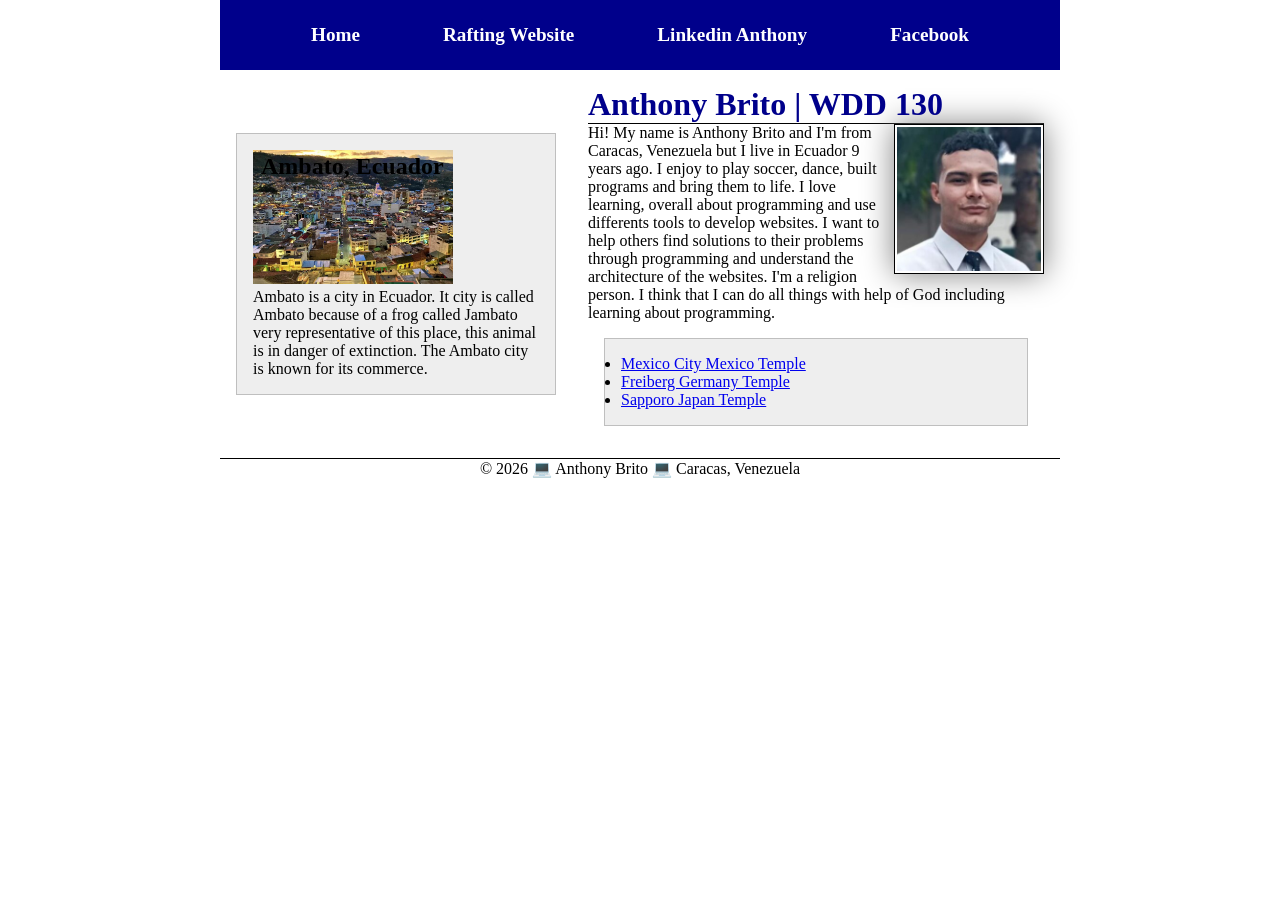
<file: index.html>
<!DOCTYPE html>
<html lang="en">

<head>
    <meta charset="UTF-8">
    <meta name="viewport" content="width=device-width, initial-scale=1.0">
    <title>Anthony Brito | WDD 130</title>
    <link rel="stylesheet" href="styles/styles.css">
    <meta name="description" content="Home Page, Anthony Brito of course WDD130 with styles and structure.">
    <meta name="author" content="Anthony Brito">
</head>

<body>
    <header>
        <nav>
            <a href="#">Home</a>
            <a href="wwr/">Rafting Website</a>
            <a href="https://www.linkedin.com/in/anthony-brito-76a626243/" target="_blank" rel="noopener">Linkedin Anthony</a>
            <a href="https://www.facebook.com/anthonyrafael.brito" target="_blank" rel="noopener">Facebook</a>
        </nav>
    </header>

    <div class="grid">
        <main>
            <h1>Anthony Brito | WDD 130</h1>
            <img src="images/profile.jpg" alt="My name is Anthony Brito" width="200">
            <p>Hi! My name is Anthony Brito and I'm from Caracas, Venezuela but I live in Ecuador 9 years ago.
                I enjoy to play soccer, dance, built programs and bring them to life. I love learning, overall
                about programming and use differents tools to develop websites. I want to help others find solutions
                to their problems through programming and understand the architecture of the websites. I'm a religion
                person. I think that I can do all things with help of God including learning about programming.
            </p>
            <ul class="box">
                <li><a href="https://www.churchofjesuschrist.org/temples/details/mexico-city-mexico-temple" target="_blank" rel="noopener">Mexico City Mexico Temple</a></li>
                <li><a href="https://www.churchofjesuschrist.org/temples/details/freiberg-germany-temple" target="_blank" rel="noopener">Freiberg Germany Temple</a></li>
                <li><a href="https://www.churchofjesuschrist.org/temples/details/sapporo-japan-temple" target="_blank" rel="noopener">Sapporo Japan Temple</a></li>
            </ul>
        </main>

        <aside class="box">
            <h2>Ambato, Ecuador</h2>
            <img src="images/ambato-city.jpg" alt="Ambato city">
            <p>Ambato is a city in Ecuador. It city is called Ambato because of a frog called Jambato very representative of this place, this animal is in danger of extinction. The Ambato city is known for its commerce.</p>
        </aside>
    </div>

    <footer>
        <p>© 2026 &#128187; Anthony Brito &#128187; Caracas, Venezuela</p>
    </footer>
</body>

</html>
</file>
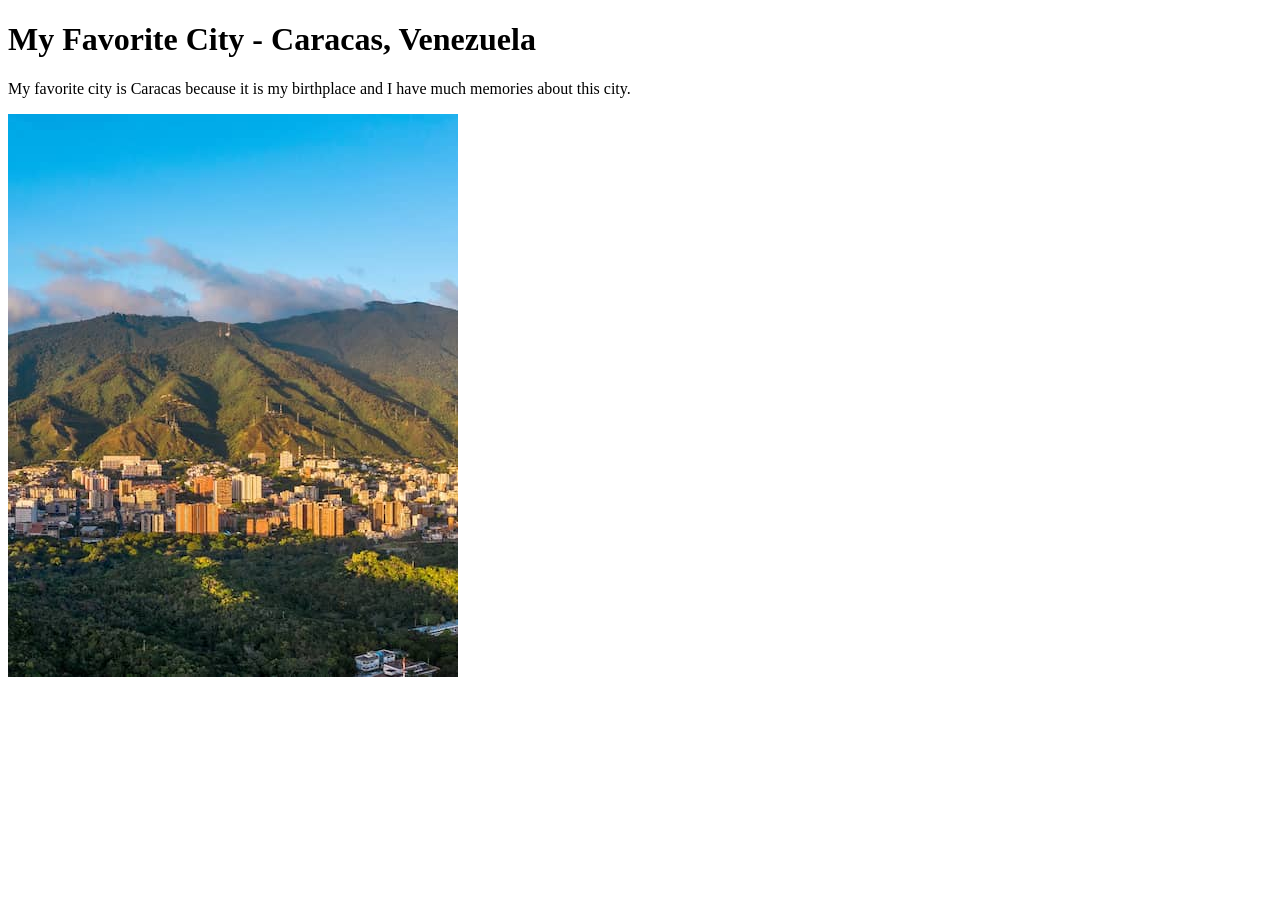
<file: week01/favorite-city.html>
<!DOCTYPE html>
<html lang="en">

<head>
    <meta charset="UTF-8">
    <meta name="viewport" content="width=device-width, initial-scale=1.0">
    <title>My Favorite City - Anthony Brito</title>
</head>

<body>
    <h1>My Favorite City - Caracas, Venezuela</h1>
    <p>My favorite city is Caracas because it is my birthplace and I have much memories about this city.</p>
    <img src="images/caracas-city.jpg" alt="Caracas City" width="450" height="563">
</body>

</html>
</file>
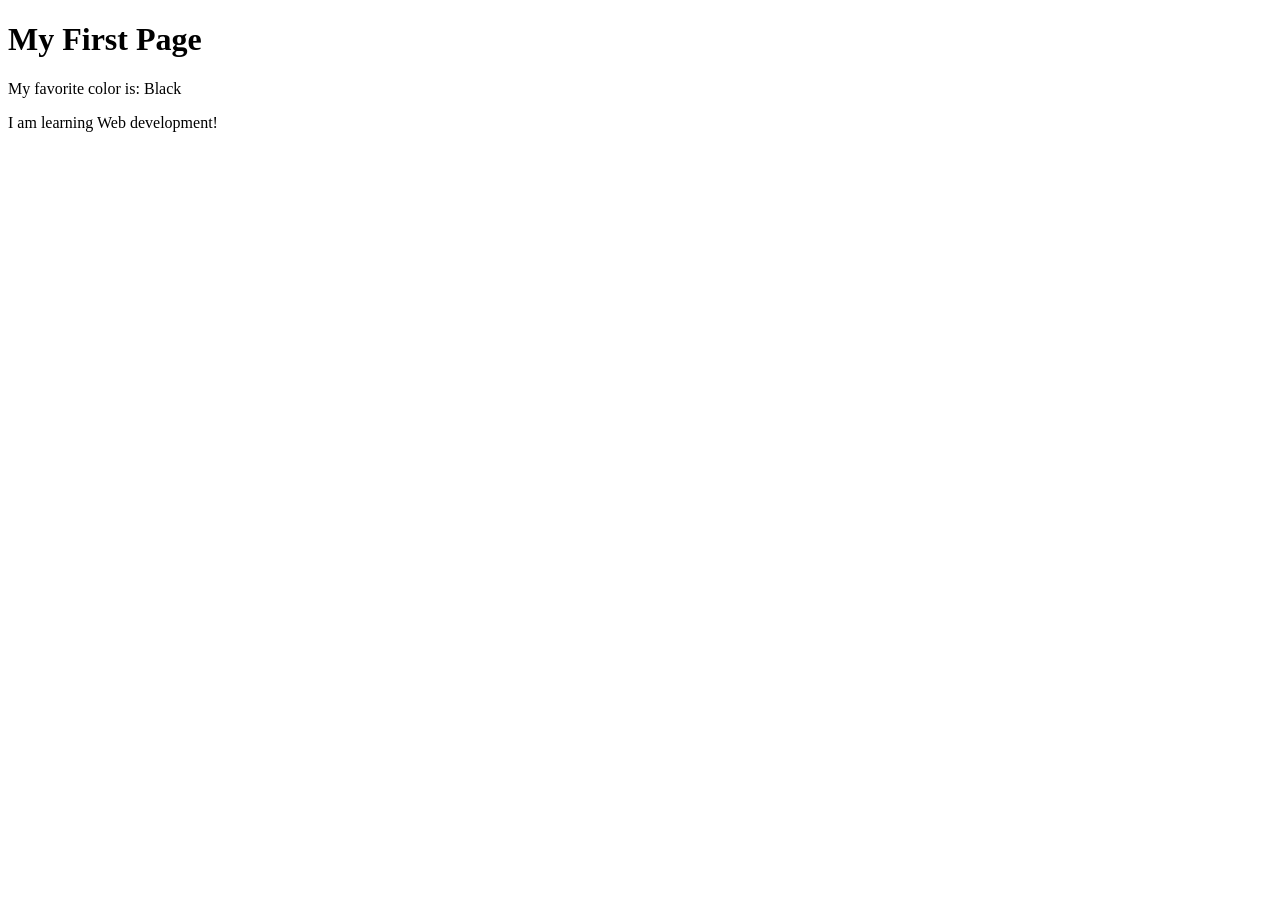
<file: week01/first-page.html>
<!DOCTYPE html>
<html lang="en">

<head>
    <meta charset="UTF-8">
    <meta name="viewport" content="width=device-width, initial-scale=1.0">
    <title>My First Page</title>
</head>

<body>
    <h1>My First Page</h1>
    <p>My favorite color is: Black</p>
    <p>I am learning Web development!</p>
</body>

</html>
</file>
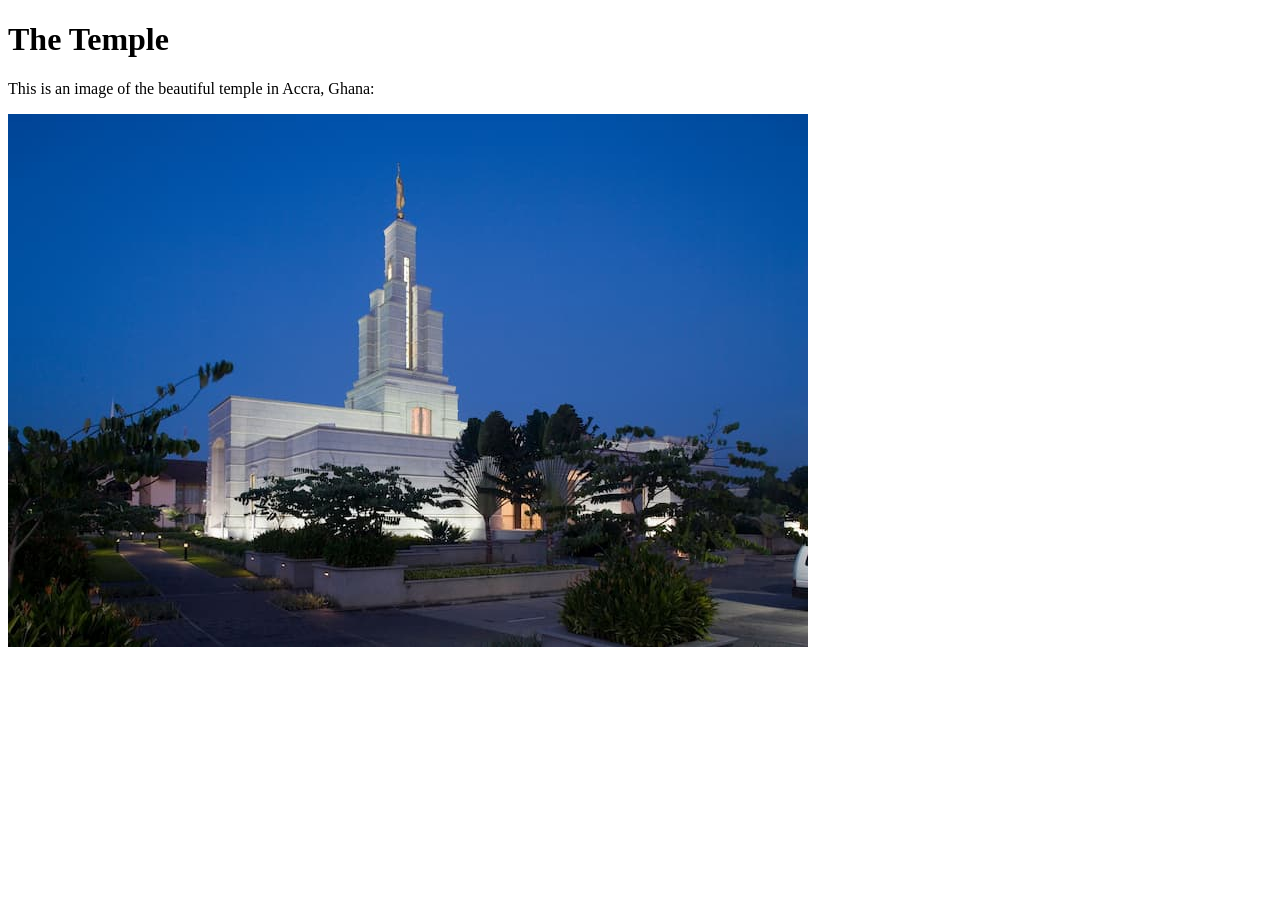
<file: week01/images-solution.html>
<!DOCTYPE html>
<html lang="en">

<head>
    <meta charset="UTF-8">
    <meta name="viewport" content="width=device-width, initial-scale=1.0">
    <title>Temple Image</title>
</head>

<body>
    <h1>The Temple</h1>
    <p>This is an image of the beautiful temple in Accra, Ghana:</p>
    <img src="images/temple-small.jpg" alt="The Accra Ghana Temple">

</body>

</html>
</file>
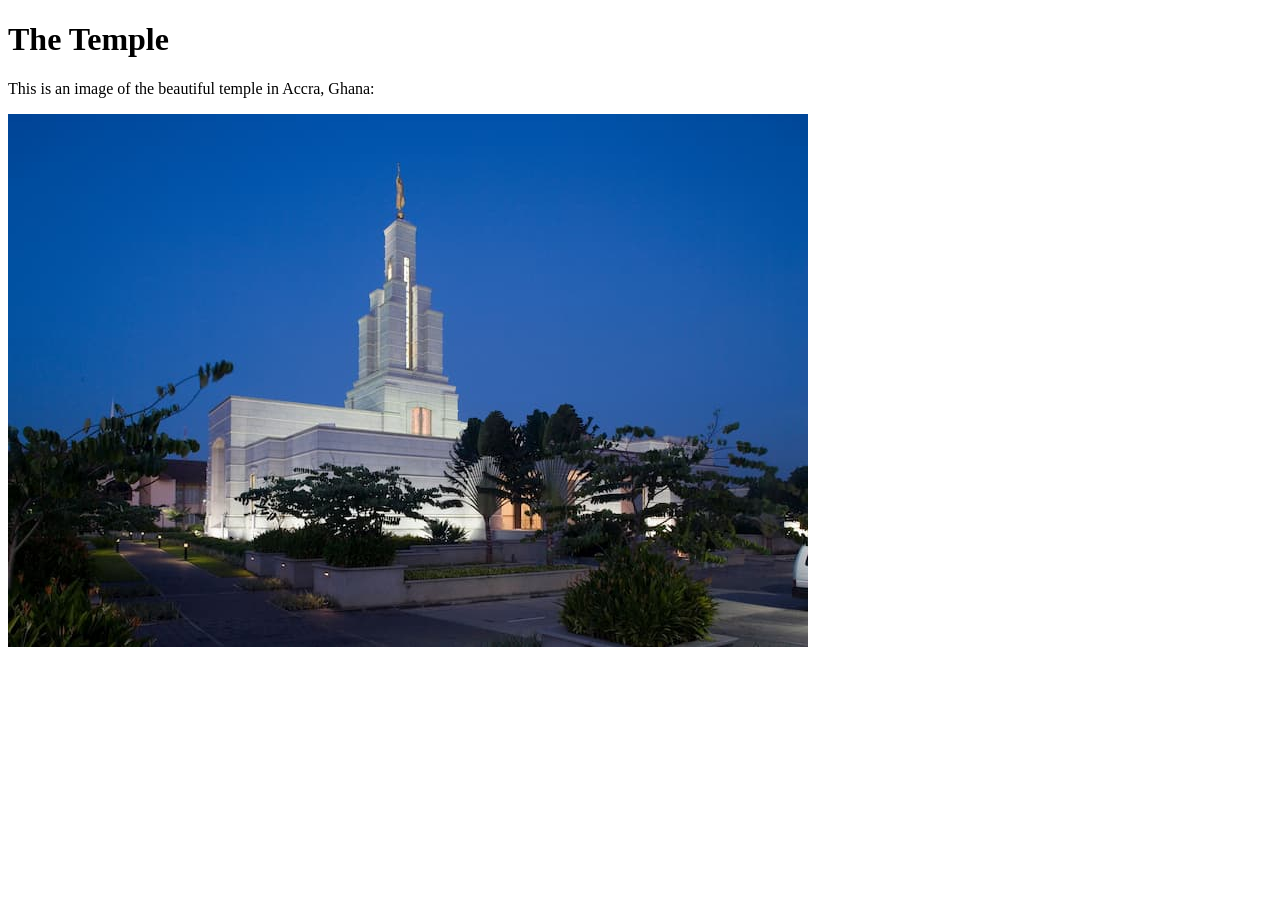
<file: week01/images.html>
<!DOCTYPE html>
<html lang="en">

<head>
    <meta charset="UTF-8">
    <meta name="viewport" content="width=device-width, initial-scale=1.0">
    <title>Temple Image</title>
</head>

<body>
    <h1>The Temple</h1>
    <p>This is an image of the beautiful temple in Accra, Ghana:</p>
    <img src="images/temple-small.jpg" alt="The Accra Ghana Temple" width=800 height=533>

</body>

</html>
</file>
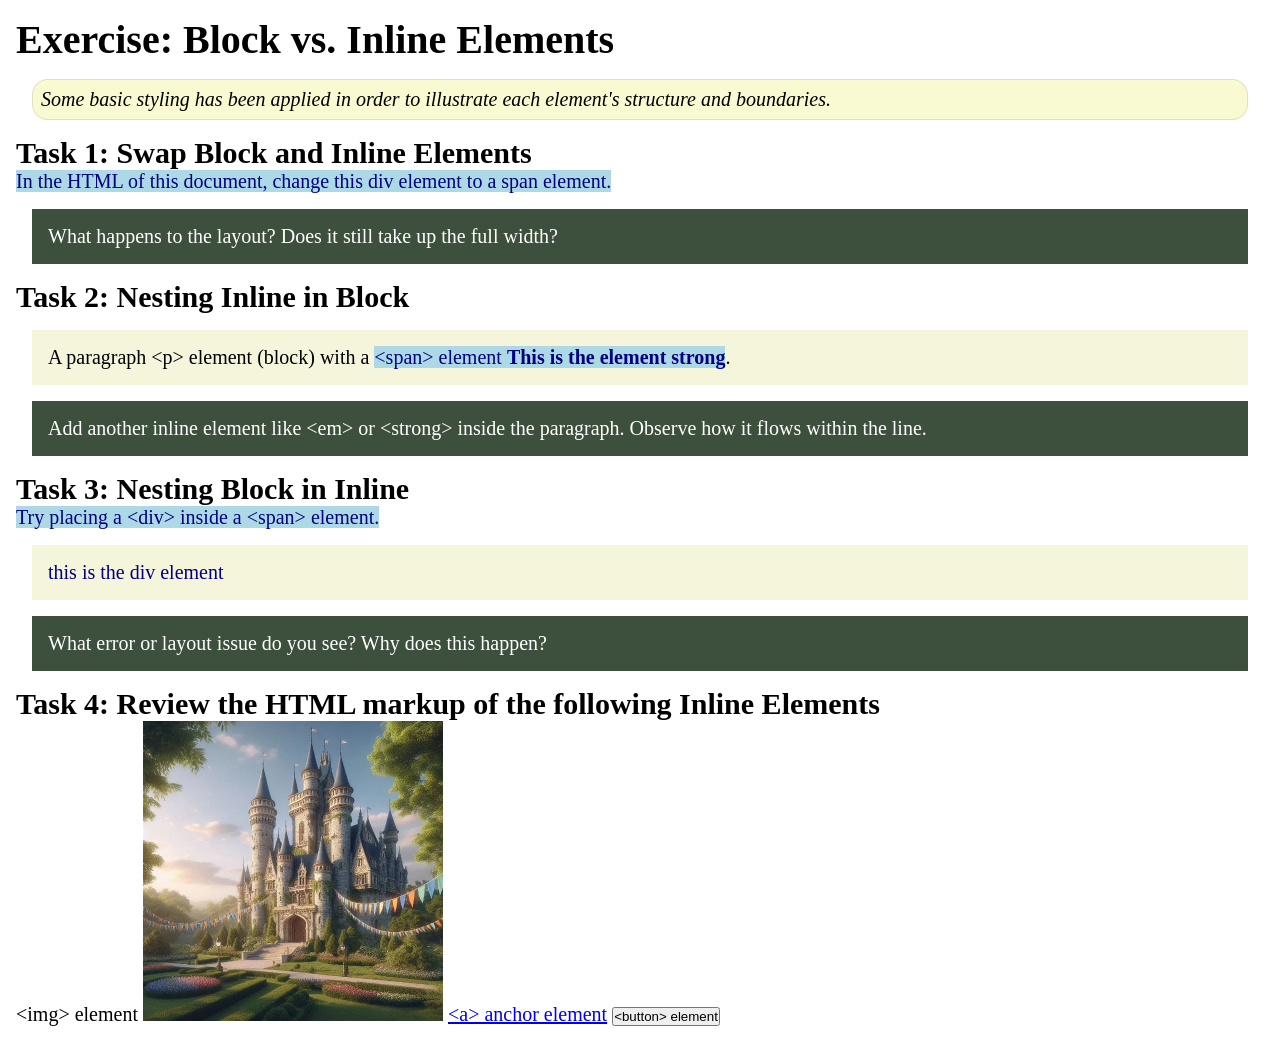
<file: week02/block-vs-inline.html>
<!DOCTYPE html>
<html lang="en">

<head>
    <meta charset="UTF-8">
    <meta name="viewport" content="width=device-width, initial-scale=1.0">
    <title>Exercise: Block vs. Inline Elements</title>
    <link rel="stylesheet" href="styles/block-vs-inline.css">
</head>

<body>
    <main>
        <h1>Exercise: Block vs. Inline Elements</h1>
        <p class="note">Some basic styling has been applied in order to illustrate each element's structure and boundaries.</p>

        <h2>Task 1: Swap Block and Inline Elements</h2>
        <span>In the HTML of this document, change this div element to a span element.</span>

        <p class="question">What happens to the layout? Does it still take up the full width?</p>

        <h2>Task 2: Nesting Inline in Block</h2>
        <p>A paragraph &lt;p&gt; element (block) with a <span>&lt;span&gt; element <strong>This is the element strong</strong></span>.</p>
        <p class="question">Add another inline element like &lt;em&gt; or &lt;strong&gt; inside the paragraph. Observe how it flows within the line.</p>

        <h2>Task 3: Nesting Block in Inline</h2>
        <span>Try placing a &lt;div&gt; inside a &lt;span&gt; element. <div>this is the div element</div> </span>
        <p class="question">What error or layout issue do you see? Why does this happen?</p>

        <h2>Task 4: Review the HTML markup of the following Inline Elements</h2>
        &lt;img&gt; element
        <img src="images/castle.webp" alt="placeholder image (images are inline)" width="300" height="300">
        <a href="https://churchofjesuschrist.org">&lt;a&gt; anchor element</a>
        <button type="button">&lt;button&gt; element</button>
    </main>
</body>

</html>
</file>
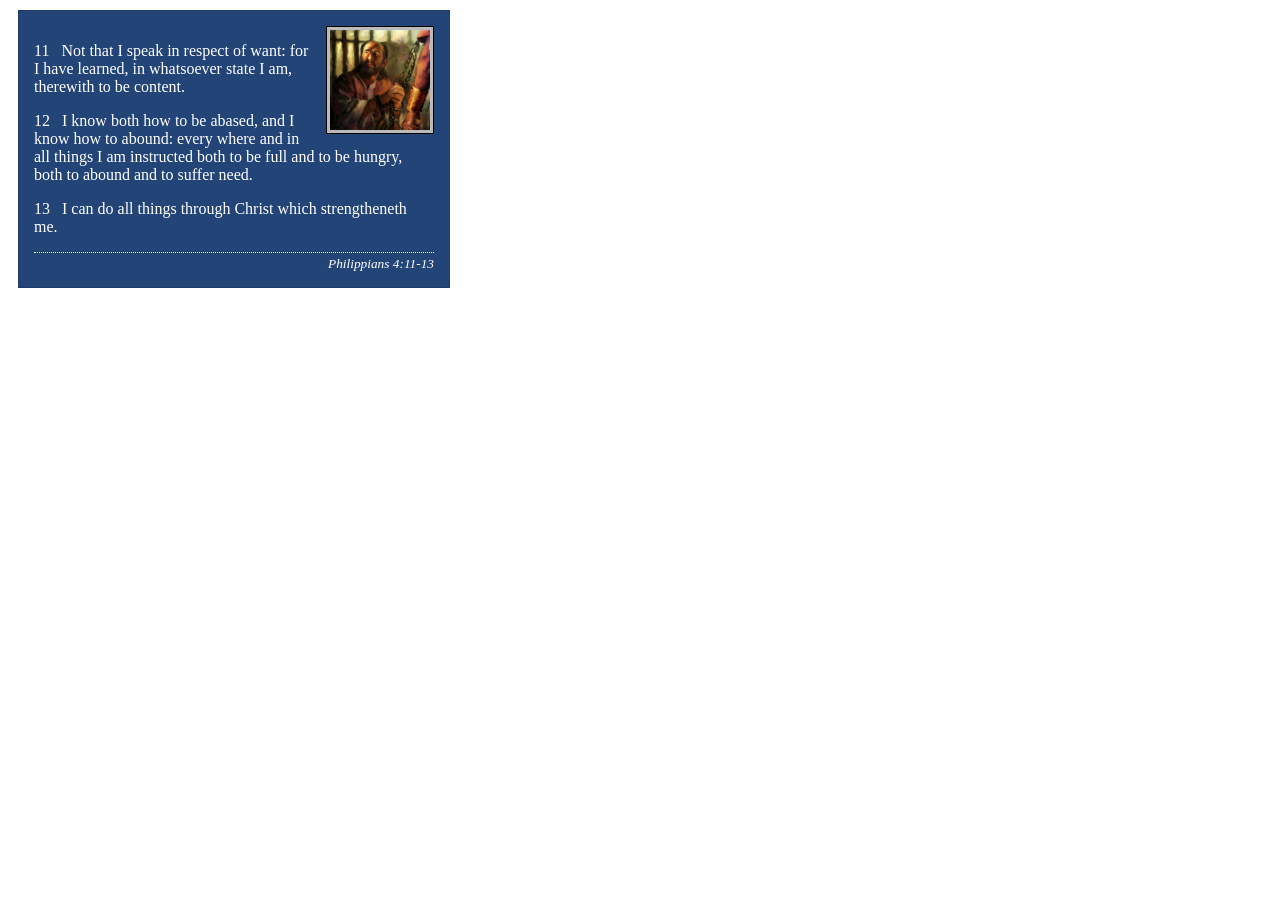
<file: week02/box-model-solution.html>
<!DOCTYPE html>
<html lang="en">

<head>
    <meta charset="UTF-8">
    <meta name="viewport" content="width=device-width, initial-scale=1.0">
    <title>Box Model Activity</title>
    <link rel="stylesheet" href="styles/box-model-solution.css">
</head>

<body>
    <main>
        <div class="callout">
            <img src="images/apostle-paul-imprisoned.webp" alt="Paul the Apostle - Imprisoned in Rome" width="200" height="200">
            <blockquote>
                <p>11 &nbsp; Not that I speak in respect of want: for I have learned, in whatsoever state I am, therewith to be content.</p>
                <p>12 &nbsp; I know both how to be abased, and I know how to abound: every where and in all things I am instructed both to be full and to be hungry, both to abound and to suffer need.</p>
                <p>13 &nbsp; I can do all things through Christ which strengtheneth me.</p>
            </blockquote>
            <cite>Philippians 4:11-13</cite>
        </div>
    </main>
</body>

</html>
</file>
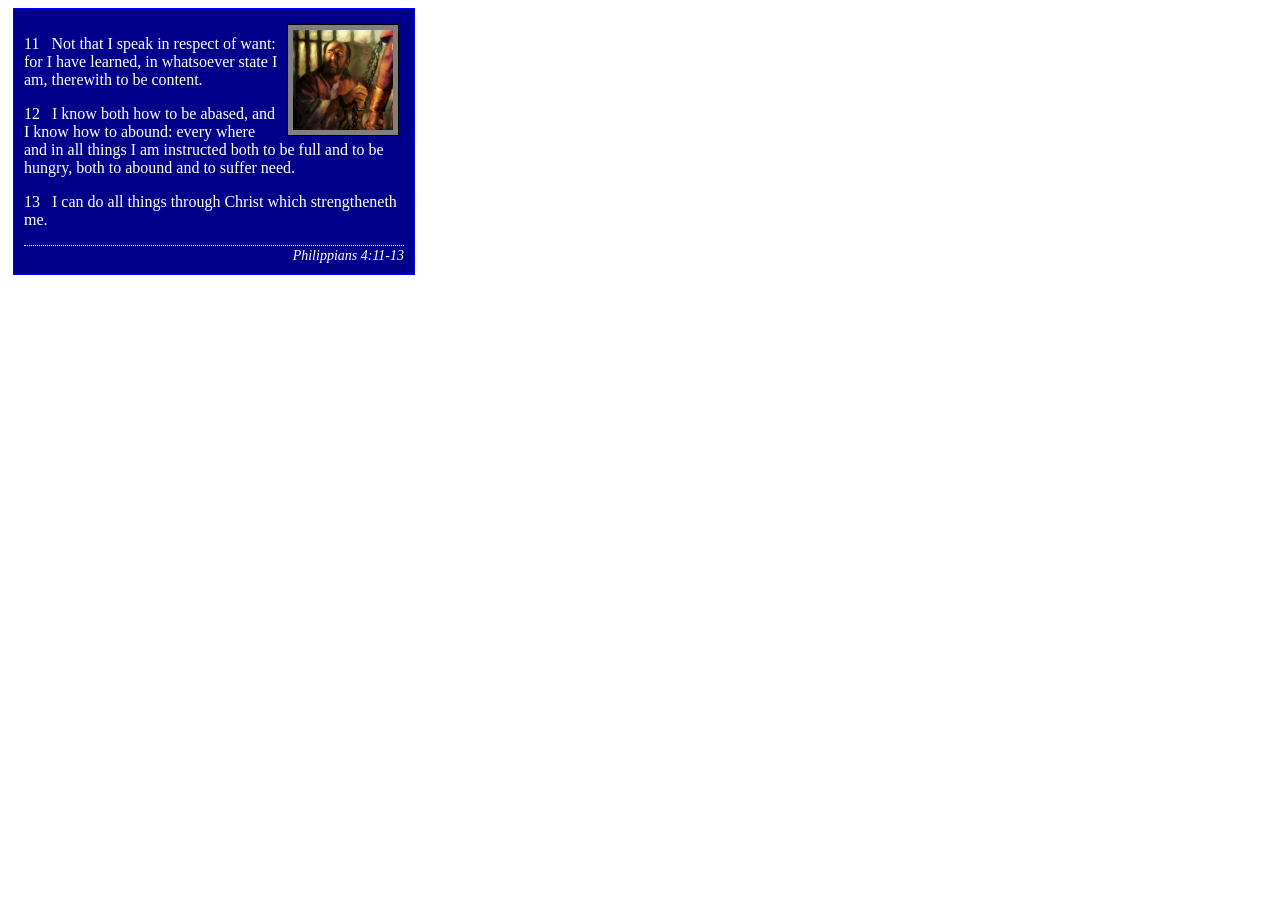
<file: week02/box-model.html>
<!DOCTYPE html>
<html lang="en">

<head>
    <meta charset="UTF-8">
    <meta name="viewport" content="width=device-width, initial-scale=1.0">
    <title>Box Model Activity</title>
    <link rel="stylesheet" href="styles/box-model.css">
</head>

<body>
    <main>
        <div class="callout">
            <img src="images/apostle-paul-imprisoned.webp" alt="Paul the Apostle - Imprisoned in Rome" width="200" height="200">
            <blockquote>
                <p>11 &nbsp; Not that I speak in respect of want: for I have learned, in whatsoever state I am, therewith to be content.</p>
                <p>12 &nbsp; I know both how to be abased, and I know how to abound: every where and in all things I am instructed both to be full and to be hungry, both to abound and to suffer need.</p>
                <p>13 &nbsp; I can do all things through Christ which strengtheneth me.</p>
            </blockquote>
            <cite>Philippians 4:11-13</cite>
        </div>
    </main>
</body>

</html>
</file>
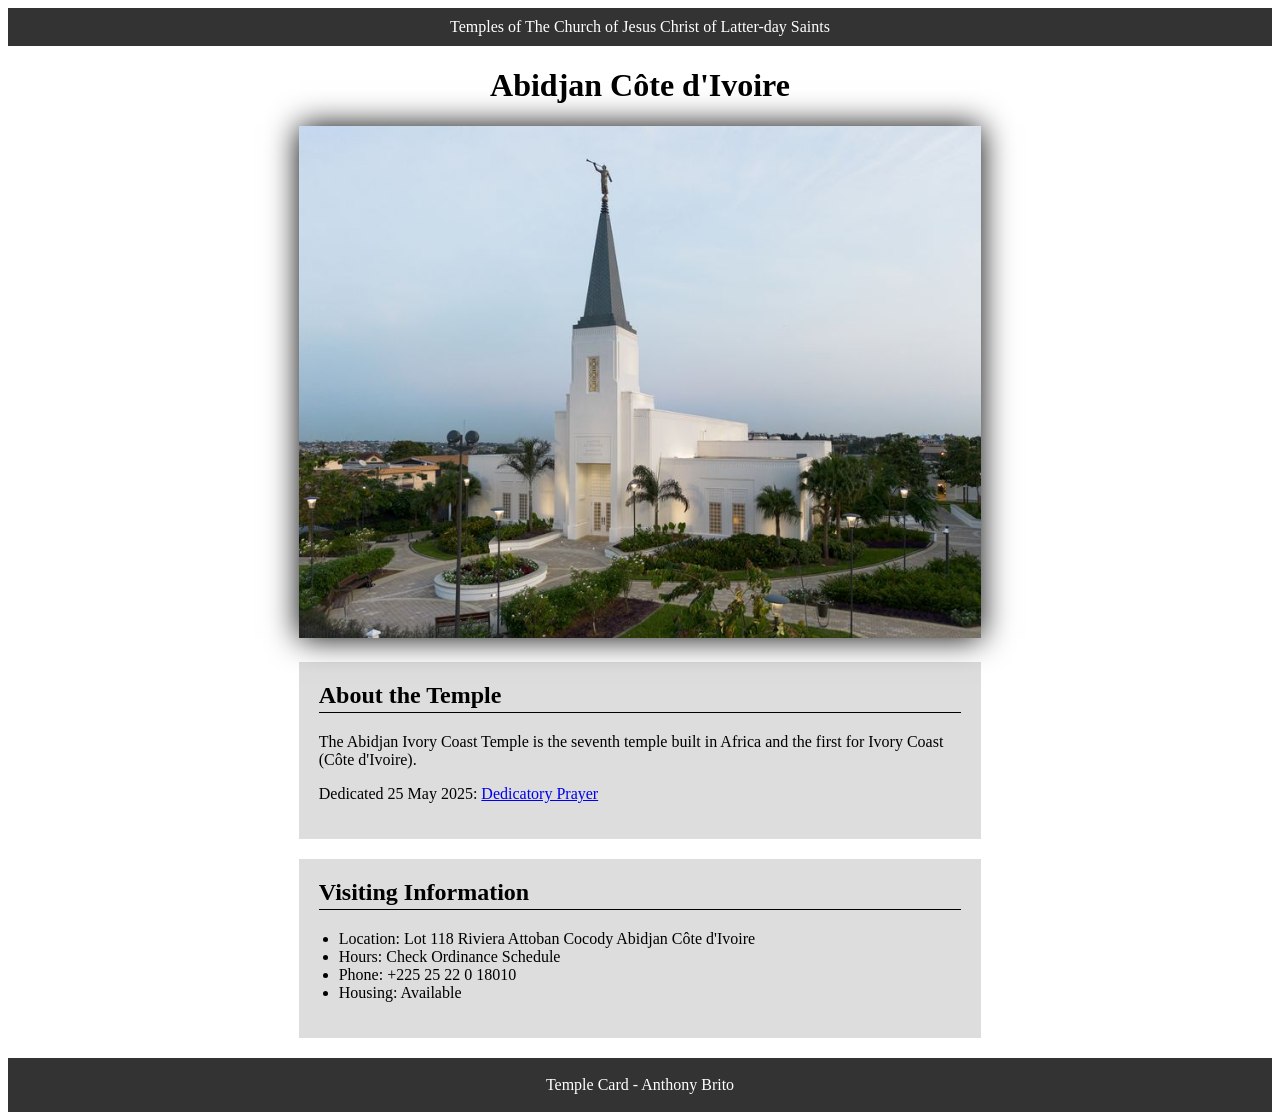
<file: week02/temple.html>
<!DOCTYPE html>
<html lang="en">

<head>
    <meta charset="UTF-8">
    <meta name="viewport" content="width=device-width, initial-scale=1.0">
    <title>Temple Card - Abidjan Côte d'Ivoire</title>
    <link rel="stylesheet" href="styles/temple.css">
</head>

<body>
    <header>
        <p>Temples of The Church of Jesus Christ of Latter-day Saints</p>
    </header>
    <main>
        <h1>Abidjan Côte d'Ivoire</h1>
        <picture>
            <img src="images/abidjan-ivory-coast.jpeg" alt="Abidjan Côte d'Ivoire Temple">
        </picture>
        <section>
            <h2>About the Temple</h2>
            <p>The Abidjan Ivory Coast Temple is the seventh temple built in Africa and the first for Ivory Coast (Côte d'Ivoire).</p>
            <p>Dedicated 25 May 2025: <a href="https://www.churchofjesuschrist.org/temples/dedicatory-prayer/abidjan-ivory-coast-temple/2025-05-25?lang=eng" target="_blank" rel="noopener noreferrer">Dedicatory Prayer</a></p>
        </section>
        <section>
            <h2>Visiting Information</h2>
            <ul>
                <li>Location: Lot 118 Riviera Attoban Cocody Abidjan Côte d'Ivoire</li>
                <li>Hours: Check Ordinance Schedule</li>
                <li>Phone: +225 25 22 0 18010</li>
                <li>Housing: Available</li>
            </ul>
        </section>
    </main>
    <footer>
        <p>Temple Card - Anthony Brito</p>
    </footer>
</body>

</html>
</file>
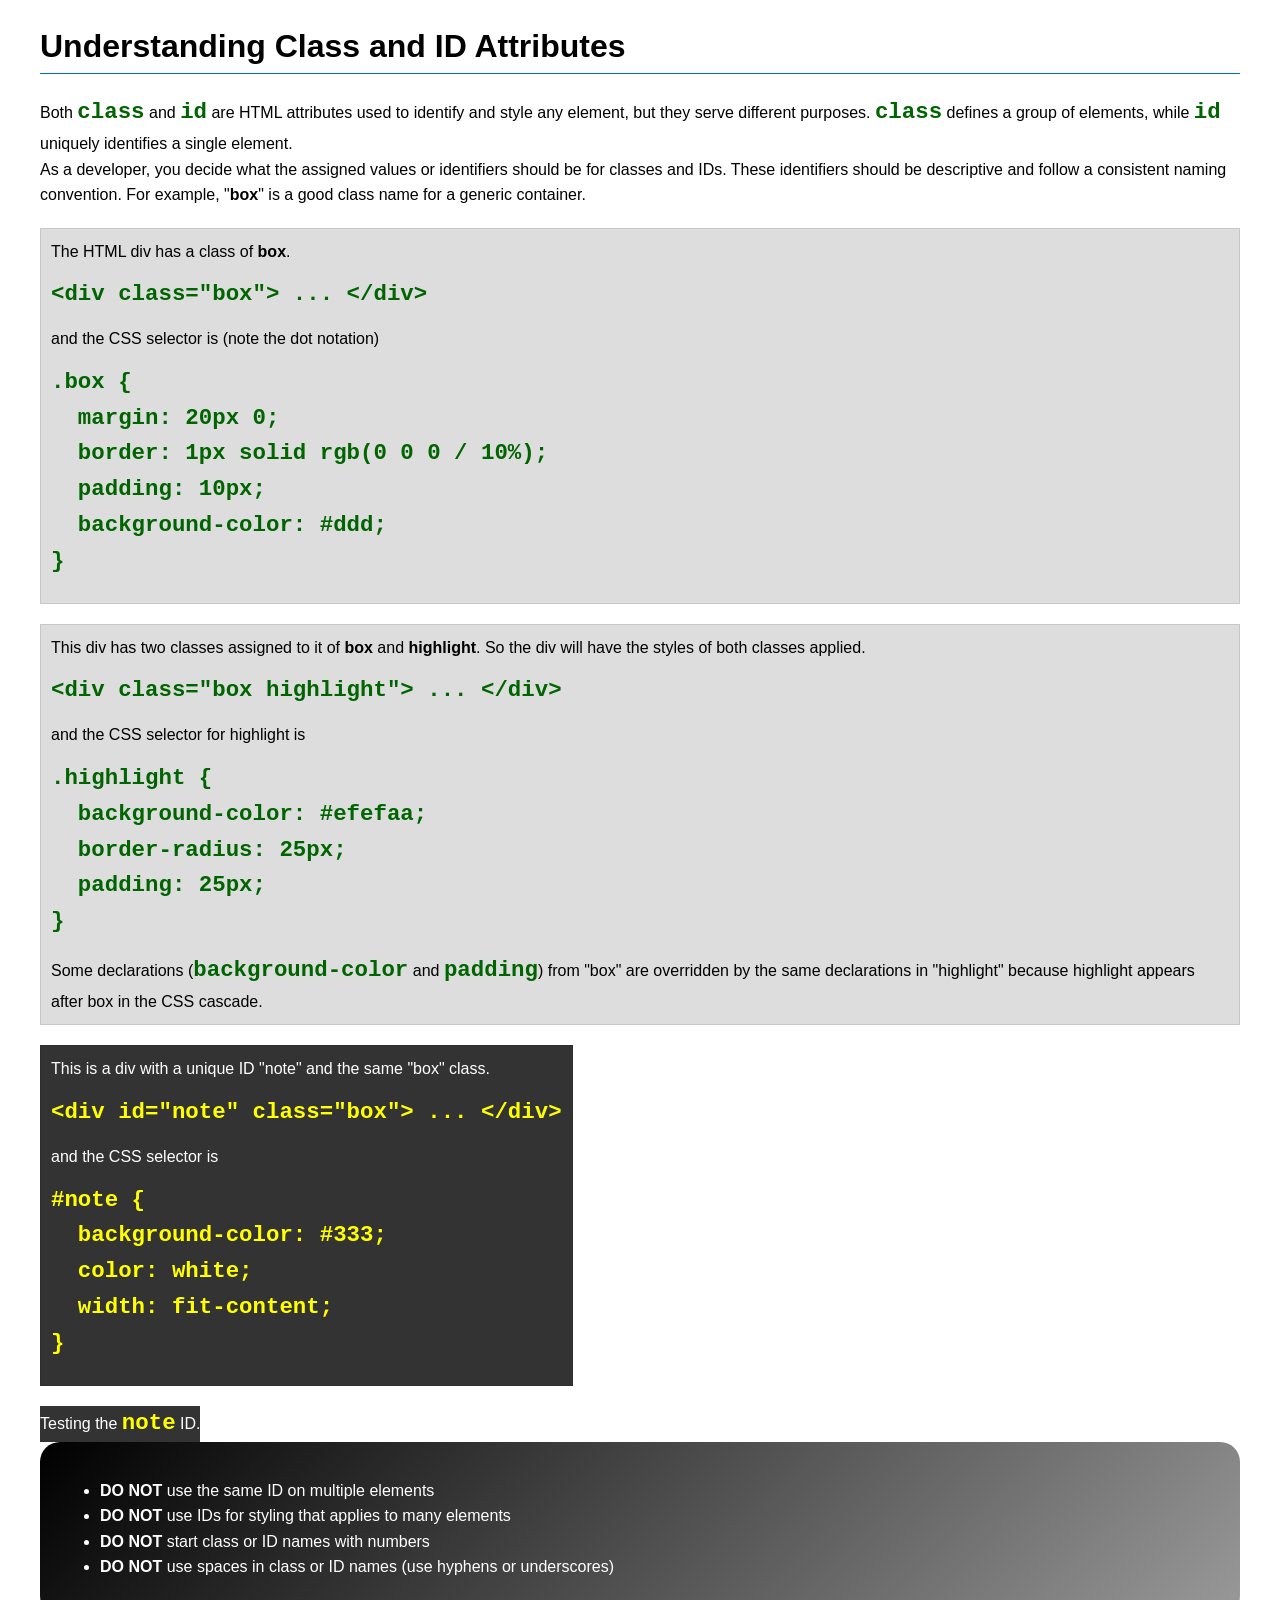
<file: week03/class-and-id.html>
<!DOCTYPE html>
<html lang="en">

<head>
    <meta charset="UTF-8">
    <meta name="viewport" content="width=device-width, initial-scale=1.0">
    <title>Class vs ID Attributes</title>
    <link rel="stylesheet" href="styles/class-and-id.css">
</head>

<body>
    <h1>Understanding Class and ID Attributes</h1>
    <p>Both <code>class</code> and <code>id</code> are HTML attributes used to identify and style any element, but they serve different purposes. <code>class</code> defines a group of elements, while <code>id</code> uniquely identifies a single element.</p>
    <p>As a developer, you decide what the assigned values or identifiers should be for classes and IDs. These identifiers should be descriptive and follow a consistent naming convention. For example, "<strong>box</strong>" is a good class name for a generic container.</p>
    <div class="box">
        <p>The HTML div has a class of <strong>box</strong>.</p>
        <pre><code class="html">&lt;div class="box"&gt; ... &lt;/div&gt;</code></pre>
        and the CSS selector is (note the dot notation)
        <pre><code class="css">.box {
  margin: 20px 0;
  border: 1px solid rgb(0 0 0 / 10%);
  padding: 10px;
  background-color: #ddd; 
}</code></pre>
    </div>

    <div class="box">
        <p>This div has two classes assigned to it of <strong>box</strong> and <strong>highlight</strong>. So the div will have the styles of both classes applied.</p>
        <pre><code class="html">&lt;div class="box highlight"&gt; ... &lt;/div&gt;</code></pre>
        and the CSS selector for highlight is
        <pre><code class="css">.highlight {
  background-color: #efefaa;
  border-radius: 25px;
  padding: 25px;
}</code></pre>
        <p>Some declarations (<code>background-color</code> and <code>padding</code>) from "box" are overridden by the same declarations in "highlight" because highlight appears after box in the CSS cascade.</p>
    </div>

    <div id="note" class="box">
        <p>This is a div with a unique ID "note" and the same "box" class.</p>
        <pre><code class="html">&lt;div id="note" class="box"&gt; ... &lt;/div&gt;</code></pre>
        and the CSS selector is
        <pre><code class="css">#note {
  background-color: #333;
  color: white;
  width: fit-content;
}</code></pre>
    </div>

    <div id="note">
        <p>Testing the <code>note</code> ID.</p>
    </div>

    <section id="best-practice">
        <ul>
            <li><strong>DO NOT</strong> use the same ID on multiple elements</li>
            <li><strong>DO NOT</strong> use IDs for styling that applies to many elements</li>
            <li><strong>DO NOT</strong> start class or ID names with numbers</li>
            <li><strong>DO NOT</strong> use spaces in class or ID names (use hyphens or underscores)</li>
        </ul>
    </section>

</body>

</html>
</file>
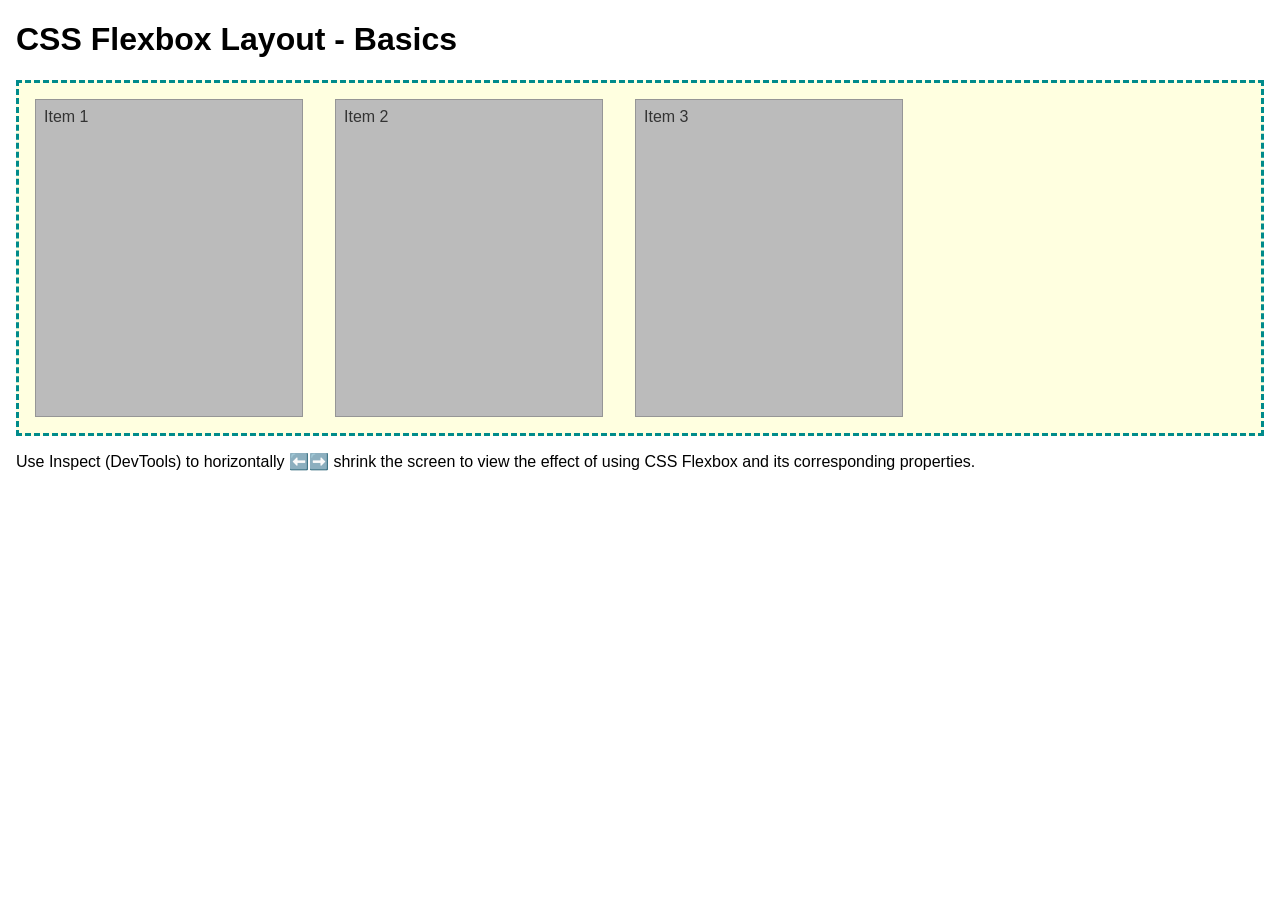
<file: week04/flexbox-layout.html>
<!DOCTYPE html>
<html lang="en">

<head>
    <meta charset="UTF-8">
    <meta name="viewport" content="width=device-width, initial-scale=1.0">
    <title>CSS Flexbox Layout - Basics</title>
    <link rel="stylesheet" href="styles/flexbox.css">
</head>

<body>
    <main>
        <h1>CSS Flexbox Layout - Basics</h1>
        <div class="flex-container">
            <div class="flex-item item1">Item 1</div>
            <div class="flex-item item2">Item 2</div>
            <div class="flex-item item3">Item 3</div>
        </div>
        <p>Use Inspect (DevTools) to horizontally ⬅️➡️ shrink the screen to view the effect of using CSS Flexbox and its corresponding properties.</p>
    </main>
</body>

</html>
</file>
<file: styles/styles.css>
:root {
    --heading-color: darkblue;
    --border: 1px solid #000;
}

* {
    margin: 0;
    padding: 0;
    box-sizing: border-box;
}

nav {
    background-color: var(--heading-color);
    padding: 1rem;
    display: flex;
    justify-content: space-evenly;
    align-items: center;
}

nav a {
    display: block;
    color: white;
    padding: 0.5rem;
    text-decoration: none;
    font-size: 1.2rem;
    font-weight: 700;
}

h1 {
    border-bottom: 1px solid black;
    color: var(--heading-color);
}

main img {
    float: right;
    width: 150px;
    height: auto;
    border: var(--border);
    padding: 2px;
    box-shadow: 0 0 30px gray;
}

main {
    grid-column: 2/3;
    margin: 1rem;
}

aside {
    width: 20rem;
    position: relative;
    grid-column: 1/2;
    grid-row: 1/2;
}

aside img {
    width: 200px;
    height: auto;
}

aside h2 {
    position: absolute;
    top: 1.2rem;
    left: 1.5rem;
}

footer {
    margin-top: 15px;
    border-top: var(--border);
    text-align: center;
}

header,
footer,
.grid {
    max-width: 840px;
    margin: 0 auto;
}

/*Class selectors*/
.box {
    margin: 1rem;
    padding: 1rem;
    border: 1px solid rgb(0 0 0 / 0.2);
    background-color: #eee;
    color: #000;
}

.grid {
    display: grid;
    align-items: center;
}
</file>
<file: week02/styles/block-vs-inline.css>
* {
    margin: 0;
    padding: 0;
}

body {
    font-size: 20px;
    margin: 1rem;
}

p,
div {
    background-color: beige;
    margin: 1rem;
    padding: 1rem;
}

span {
    color: navy;
    background-color: lightblue;
}

code {
    margin: 0;
    padding: 0;
    color: green;
    font-size: 1.2rem;
}

.note {
    font-style: italic;
    background-color: lightgoldenrodyellow;
    border-radius: 1rem;
    border: 1px solid rgb(0 0 0 / 10%);
    margin: 1rem;
    padding: .5rem;
}

.question {
    background-color: #3d503d;
    color: #fff;
}
</file>
<file: week02/styles/box-model-solution.css>
.callout {
    max-width: 400px;
    margin: 10px;
    border: 1px solid rgb(0 0 0 / 10%);
    padding: 15px;
    background-color: #247;
    color: #fff;
}

.callout img {
    float: right;
    margin: 0 0 10px 15px;
    border: 1px solid #000;
    padding: 3px;
    background-color: #bbb;
    width: 100px;
    height: auto;
}

blockquote {
    margin: 0;
}

cite {
    display: block;
    border-top: 1px dotted #fff;
    padding-top: 3px;
    text-align: right;
    font-size: smaller;
}
</file>
<file: week02/styles/box-model.css>
.callout {
    /* write declarations here */
    max-width: 380px;
    background-color: darkblue;
    color: white;
    border: 1px solid blue;
    padding: 10px;
    margin: 5px;
}

.callout img {
    /* write declarations here */
    background-color: gray;
    width: 100px;
    height: 100px;
    margin: 5px;
    padding: 5px;
    border: 1px solid black;
    float: right;
}

blockquote {
    /* write declarations here */
    margin: auto;
}

cite {
    /* write declarations here */
    display: block;
    border-top: 1px dotted white;
    padding-top: 2px;
    text-align: right;
    font-size: 14px;
}
</file>
<file: week02/styles/temple.css>
header p {
    display: block;
    text-align: center;
    background-color: #333333;
    color: white;
    padding: 10px;
    margin-top: 0px;
}

main {
    text-align: center;
    margin: 0 23%;
}

img {
    max-width: 100%;
    box-shadow: 0 0 30px black;
}

section {
    background-color: #DDDDDD;
    text-align: left;
    justify-content: center;
    padding: 20px;
    margin-top: 20px;
}

section h2 {
    margin-top: 0;
    padding-bottom: 3px;
    border-bottom: 1px solid black;
}

section ul {
    padding-left: 20px;
}

footer {
    display: block;
    text-align: center;
    background-color: #333333;
    color: white;
    padding: 2px;
    margin-top: 20px;
}
</file>
<file: week03/styles/class-and-id.css>
body {
    font-family: Arial, sans-serif;
    line-height: 1.6;
    margin: 0;
    padding: 0 40px;
}

h1 {
    border-bottom: 1px solid rgb(0 110 182);
    padding-bottom: 0;
}

p {
    margin: 0;
}

code {
    color: darkgreen;
    font-weight: 700;
    font-size: 1.4rem;
}

/* Class examples - can be reused */
.box {
    margin: 20px 0;
    border: 1px solid rgb(0 0 0 / 10%);
    padding: 10px;
    background-color: #ddd;
    /* this is shorthand for #dddddd */
}

.highlight {
    background-color: #efefaa;
    border-radius: 25px;
    padding: 25px;
}

/* ID examples - should be unique */

#note {
    background-color: #333;
    color: white;
    width: fit-content;
}

#note code {
    color: yellow;
}

#best-practice {
    background: linear-gradient(135deg, #000 0%, #999 100%);
    color: white;
    border-radius: 20px;
    padding: 20px;
}
</file>
<file: week04/styles/flexbox.css>
body {
    font-family: Helvetica, Arial, sans-serif;
    margin: 1rem;
}

.flex-container {
    border: 3px dashed darkcyan;
    background-color: lightyellow;
    display: flex;
    flex-wrap: wrap;
}

.flex-item {
    width: 250px;
    margin: 1rem;
    border: 1px solid rgb(0 0 0 / 20%);
    padding: 0.5rem;
    background-color: #bbb;
    color: #333;
}

.item1 {
    min-height: 100px;
}

.item2 {
    min-height: 200px;
}

.item3 {
    min-height: 300px;
}
</file>
